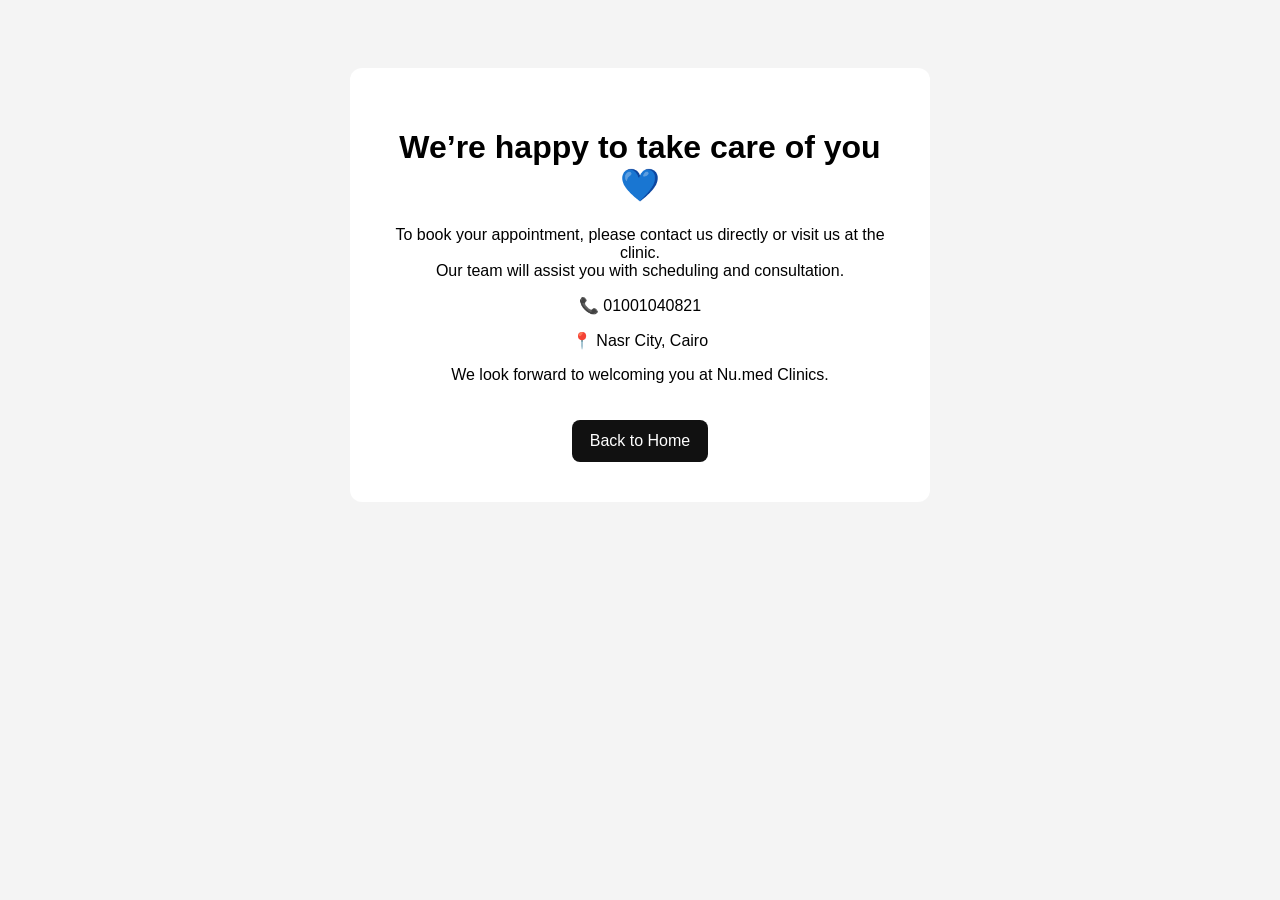
<file: booking.html>
<!DOCTYPE html>
<html>
<head>
<title>Book Appointment</title>
<style>
body{
    font-family:Arial;
    text-align:center;
    background:#f4f4f4;
    padding:60px;
}

.box{
    background:white;
    padding:40px;
    border-radius:12px;
    max-width:500px;
    margin:auto;
}

a{
    display:inline-block;
    margin-top:20px;
    padding:12px 18px;
    background:#111;
    color:white;
    text-decoration:none;
    border-radius:8px;
}
</style>
</head>

<body>

<div class="box">

<h1>We’re happy to take care of you 💙</h1>

<p>
To book your appointment, please contact us directly or visit us at the clinic.<br>
Our team will assist you with scheduling and consultation.
</p>

<p>📞 01001040821</p>
<p>📍 Nasr City, Cairo</p>

<p>We look forward to welcoming you at Nu.med Clinics.</p>

<a href="index.html">Back to Home</a>

</div>

</body>
</html>
</file>
